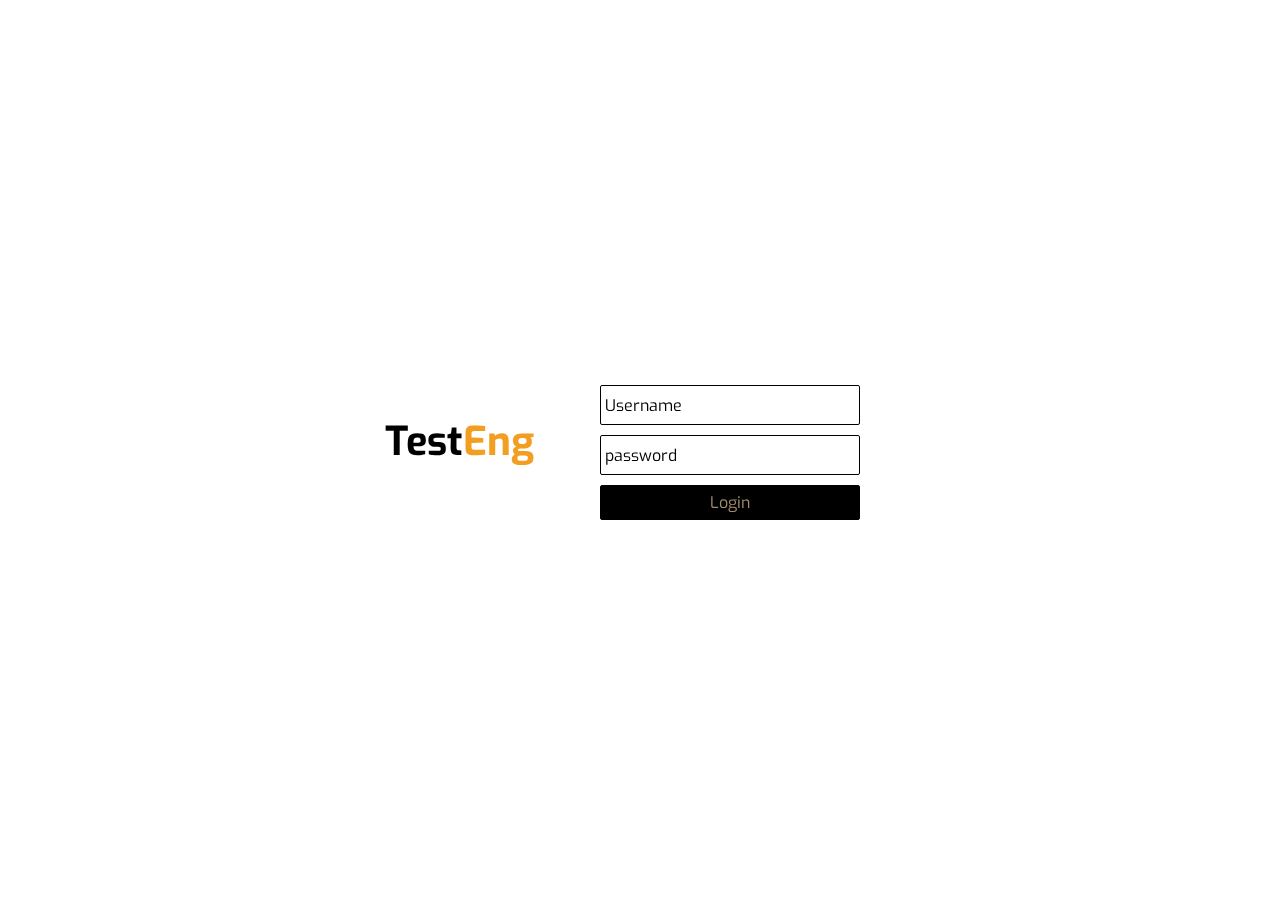
<file: SpringBoot/src/main/webapp/index.html>
<!DOCTYPE html>
<html>
<head>
<meta charset="UTF-8">
<title>Login</title>
<link rel="stylesheet" type="text/css" href="css/index.css">
<script type="text/javascript" src="javascript/jquery-3.3.1.js"></script>
<script type="text/javascript" src="javascript/DataService.js"></script>
</head>

<body oncontextmenu="return false">

	<div class="body"></div>
	<div class="grad"></div>
	<div class="header">
		<div style="font-weight: bold;">
            Test<span>Eng</span>
        </div>
		<br>
	</div>
	<form name="login">
		<div class="login">
			<input type="text" placeholder="Username" name="userid"><br>
			<input type="password" placeholder="password" name="pswrd"><br>
			<input type="button" onclick="check(this.form)" value="Login" />
		</div>

	</form>
	<script type="text/javascript">
		function check(form) {
			var test = login({
				userName : form.userid.value,
				passWord : form.pswrd.value
			},function(data){
				if (data.bool) {				
					window.location.href = 'homepage.html'
				} else {
					alert("Please ask an admin for the correct login information")
				}
			});
			
		}
	</script>
</body>
</html>
</file>
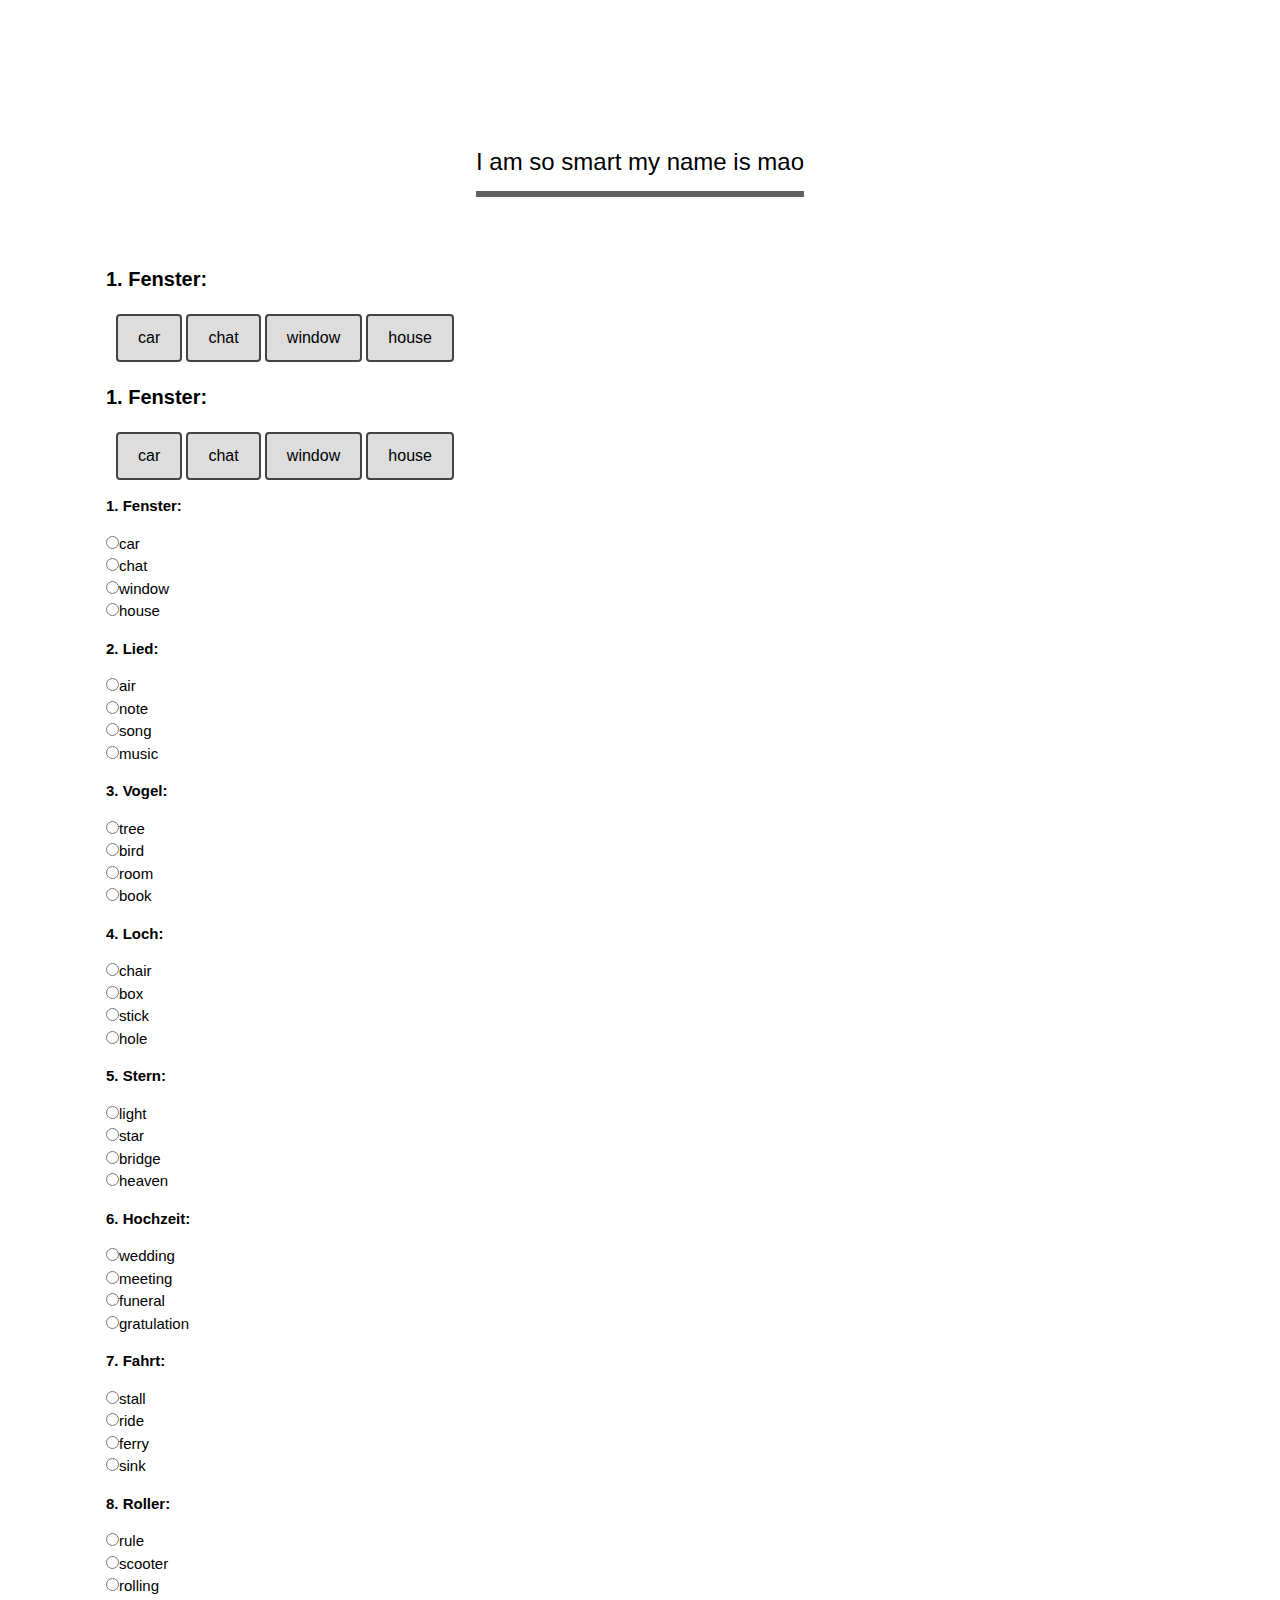
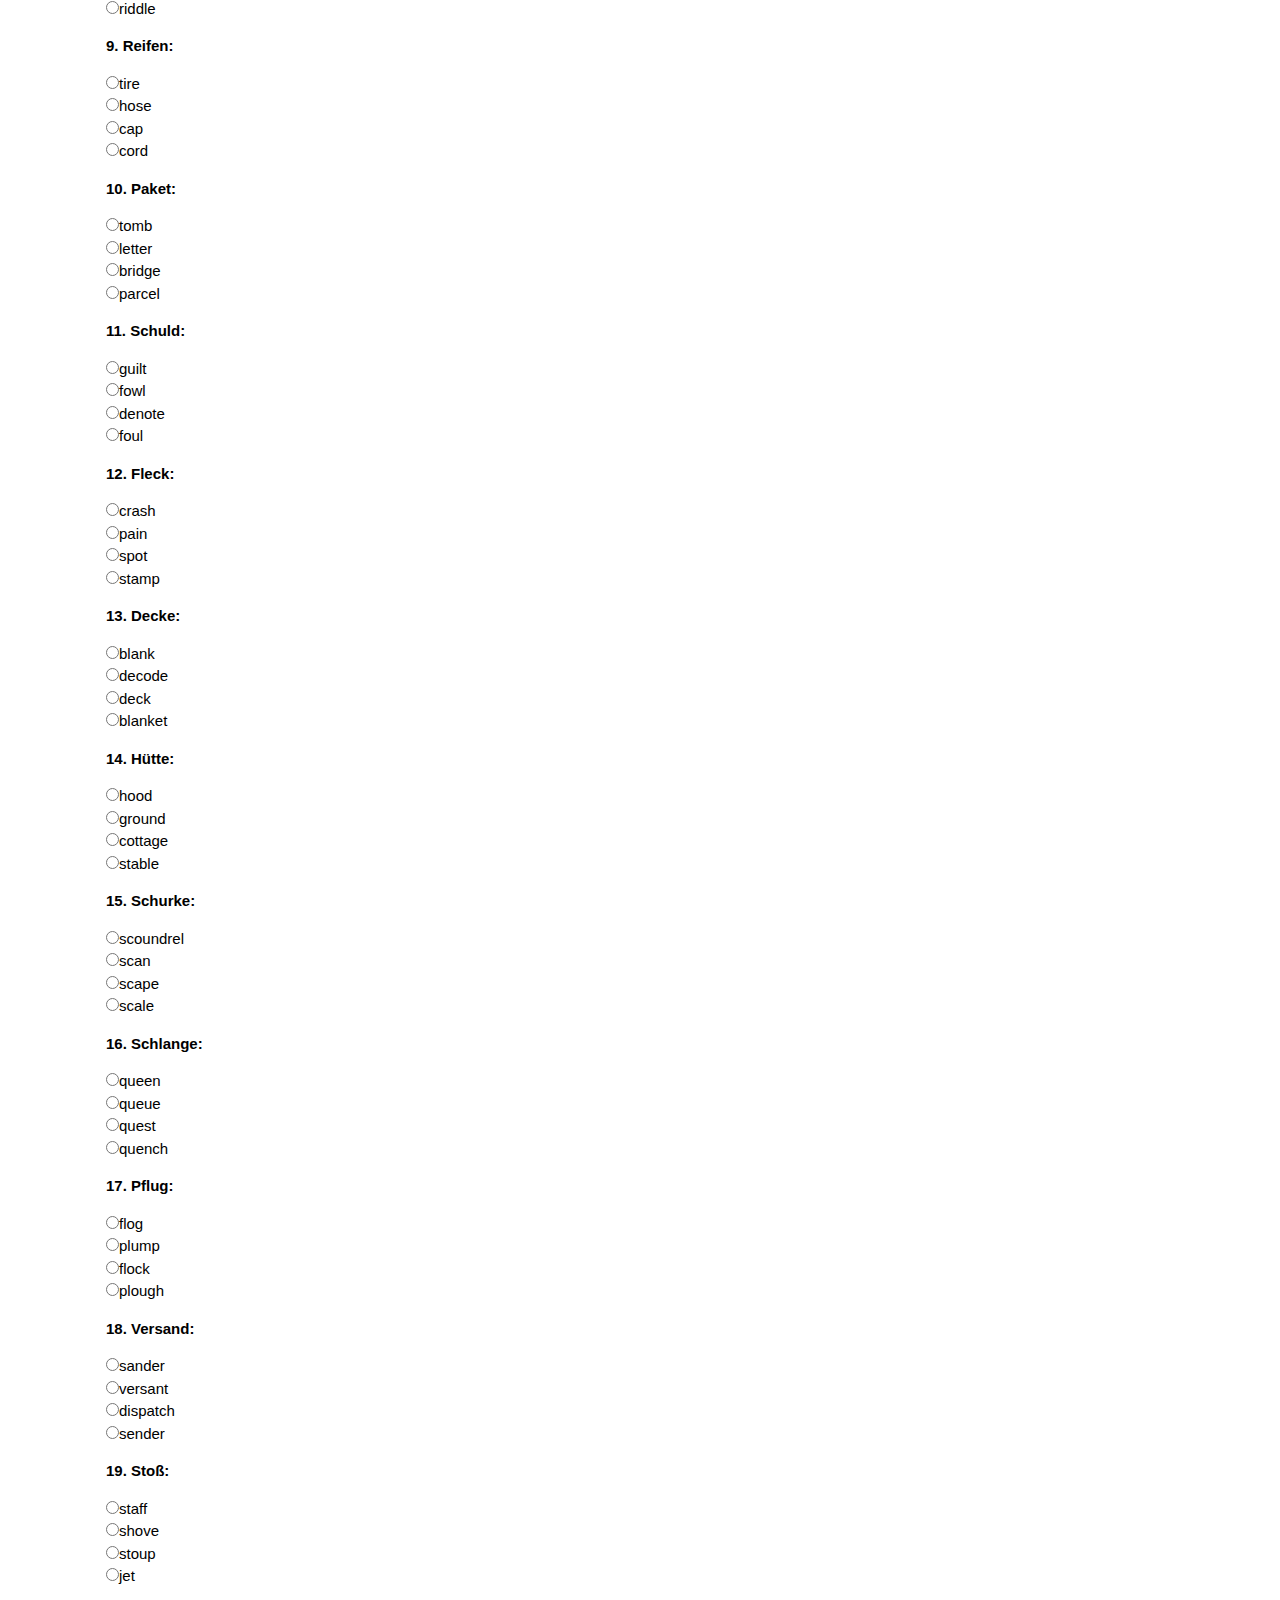
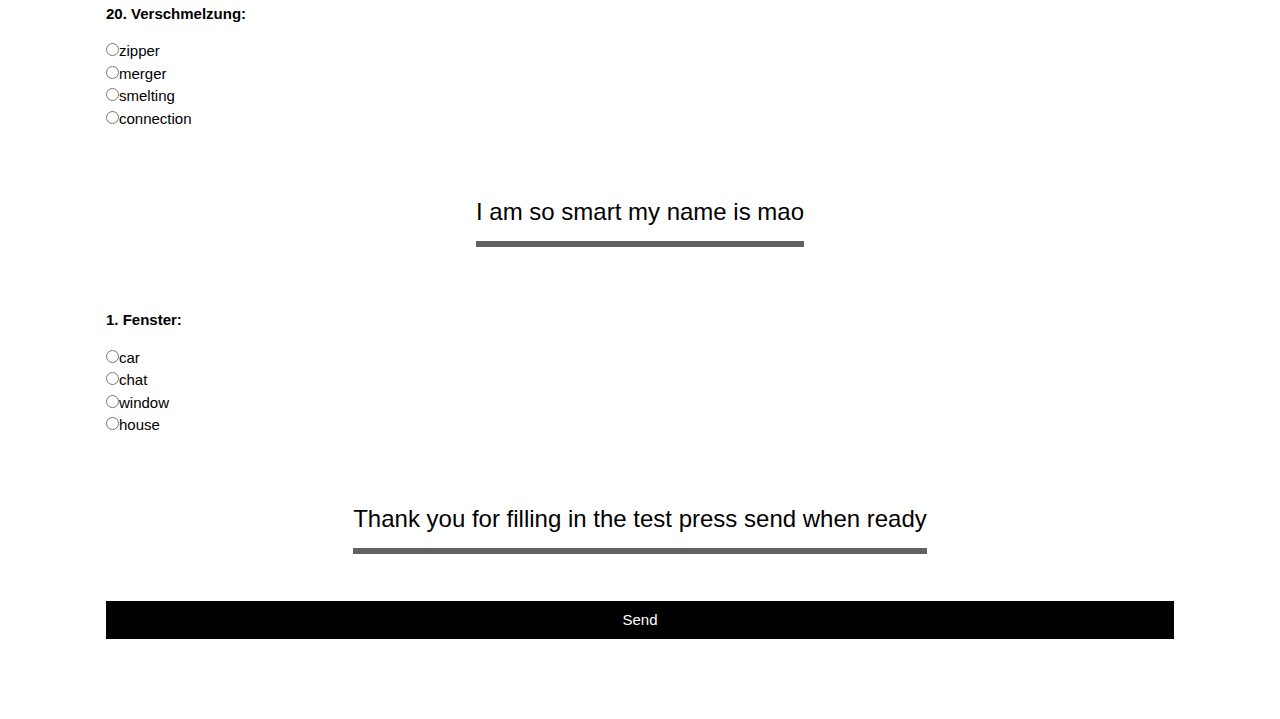
<file: SpringBoot/src/main/webapp/epatest2backup.html>
<!DOCTYPE html>
<html>
<head>
<title>testlyn</title>
<meta charset="UTF-8">
<meta name="viewport" content="width=device-width, initial-scale=1">
<link rel="stylesheet" href="https://www.w3schools.com/w3css/4/w3.css">
<link rel="stylesheet" type="text/css" href="css/test2.css">
<script type="text/javascript" src="javascript/jquery-3.3.1.js"></script>
<script type="text/javascript" src="javascript/DataService.js"></script>
<script type="text/javascript">
$(document).on('submit', '#myform', function(e) {
	e.preventDefault();
	function getvalue(input){
		var string = '';
	   $("#"+input+" input[type=radio]:checked").each(function() {
	       var value = $(this).val();
		   string = string + value + ",";
	   });
	   return string;
	};
	var test = getvalue("part1").slice(0,-1);
	alert(test);
});

</script>
</head>
<body onload="">
	<!-- Content -->
	<div class="w3-content"
		style="max-width: 1100px; margin-top: 80px; margin-bottom: 80px">
		<form id="myform" class="w3-container" target="_blank">
			<div  class="w3-center w3-padding-64" id="contact">
				<span
					class="w3-xlarge w3-bottombar w3-border-dark-grey w3-padding-16">I am so smart my name is mao</span>
			</div>
			<div id="part1" style="font-family:Arial;">
				
				<div>
					<P style="font-weight: bold; font-size: 20px;">1.  Fenster:<BR>
					<div class="radio-toolbar">
					    <input type="radio" id="1a" name="radioFruit" value="a" >
					    <label for="1a">car</label>
					
					    <input type="radio" id="1b" name="radioFruit" value="b">
					    <label for="1b">chat</label>
					
					    <input type="radio" id="1c" name="radioFruit" value="c">
					    <label for="1c">window</label>
					    
					    <input type="radio" id="1d" name="radioFruit" value="d">
					    <label for="1d">house</label>  
					</div>	
				</div>
				
				<div>
					<P style="font-weight: bold; font-size: 20px;">1.  Fenster:<BR>
					<div class="radio-toolbar">
					    <input type="radio" id="1a" name="radioFruit" value="a" >
					    <label for="1a">car</label>
					
					    <input type="radio" id="1b" name="radioFruit" value="b">
					    <label for="1b">chat</label>
					
					    <input type="radio" id="1c" name="radioFruit" value="c">
					    <label for="1c">window</label>
					    
					    <input type="radio" id="1d" name="radioFruit" value="d">
					    <label for="1d">house</label>  
					</div>	
				</div>
				
				
				
				
				
				
				
				<P style="font-weight: bold">1. Fenster:<BR>
				<div>
					<input type="radio" name="1" value="a" required>car<BR>
					<input type="radio" name="1" value="b" required>chat<BR>
					<input type="radio" name="1" value="c" required>window<BR>
					<input type="radio" name="1" value="d" required>house<BR>
				</div>
				
				
				<P style="font-weight: bold">2. Lied:<BR>
				<div>
					<input type="radio" name="2" value="a" required>air<BR>
					<input type="radio" name="2" value="b" required>note<BR>
					<input type="radio" name="2" value="c" required>song<BR>
					<input type="radio" name="2" value="d" required>music<BR>
				</div>
				
				<P style="font-weight: bold">3. Vogel:<BR>
				<div>
					<input type="radio" name="3" value="a" required>tree<BR>
					<input type="radio" name="3" value="b" required>bird<BR>
					<input type="radio" name="3" value="c" required>room<BR>
					<input type="radio" name="3" value="d" required>book<BR>
				</div>
				
				<P style="font-weight: bold">4. Loch:<BR>
				<div>
					<input type="radio" name="4" value="a" required>chair<BR>
					<input type="radio" name="4" value="b" required>box<BR>
					<input type="radio" name="4" value="c" required>stick<BR>
					<input type="radio" name="4" value="d" required>hole<BR>
				</div>
				
				<P style="font-weight: bold">5. Stern:<BR>
				<div>
					<input type="radio" name="5" value="a" required>light<BR>
					<input type="radio" name="5" value="b" required>star<BR>
					<input type="radio" name="5" value="c" required>bridge<BR>
					<input type="radio" name="5" value="d" required>heaven<BR>
				</div>
				
				<P style="font-weight: bold">6. Hochzeit:<BR>
				<div>
					<input type="radio" name="6" value="a" required>wedding<BR>
					<input type="radio" name="6" value="b" required>meeting<BR>
					<input type="radio" name="6" value="c" required>funeral<BR>
					<input type="radio" name="6" value="d" required>gratulation<BR>
				</div>
				
				<P style="font-weight: bold">7. Fahrt:<BR>
				<div>
					<input type="radio" name="7" value="a" required>stall<BR>
					<input type="radio" name="7" value="b" required>ride<BR>
					<input type="radio" name="7" value="c" required>ferry<BR>
					<input type="radio" name="7" value="d" required>sink<BR>
				</div>
				
				<P style="font-weight: bold">8. Roller:<BR>
				<div>
					<input type="radio" name="8" value="a" required>rule<BR>
					<input type="radio" name="8" value="b" required>scooter<BR>
					<input type="radio" name="8" value="c" required>rolling<BR>
					<input type="radio" name="8" value="d" required>riddle<BR>
					
				</div>
				
				<P style="font-weight: bold">9. Reifen:<BR>
				<div>
					<input type="radio" name="9" value="a" required>tire<BR>
					<input type="radio" name="9" value="b" required>hose<BR>
					<input type="radio" name="9" value="c" required>cap<BR>
					<input type="radio" name="9" value="d" required>cord<BR>
				</div>
				
				<P style="font-weight: bold">10. Paket:<BR>
				<div>
					<input type="radio" name="10" value="a" required>tomb<BR>
					<input type="radio" name="10" value="b" required>letter<BR>
					<input type="radio" name="10" value="c" required>bridge<BR>
					<input type="radio" name="10" value="d" required>parcel<BR>
				</div>
				
				<P style="font-weight: bold">11. Schuld:<BR>
				<div>
					<input type="radio" name="11" value="a" required>guilt<BR>
					<input type="radio" name="11" value="b" required>fowl<BR>
					<input type="radio" name="11" value="c" required>denote<BR>
					<input type="radio" name="11" value="d" required>foul<BR>
				</div>
				
				<P style="font-weight: bold">12. Fleck:<BR>
				<div>
					<input type="radio" name="12" value="a" required>crash<BR>
					<input type="radio" name="12" value="b" required>pain<BR>
					<input type="radio" name="12" value="c" required>spot<BR>
					<input type="radio" name="12" value="d" required>stamp<BR>
				</div>
				
				<P style="font-weight: bold">13. Decke:<BR>
				<div>
					<input type="radio" name="13" value="a" required>blank<BR>
					<input type="radio" name="13" value="b" required>decode<BR>
					<input type="radio" name="13" value="c" required>deck<BR>
					<input type="radio" name="13" value="d" required>blanket<BR>
				</div>
				
				<P style="font-weight: bold">14. Hütte:<BR>
				<div>
					<input type="radio" name="14" value="a" required>hood<BR>
					<input type="radio" name="14" value="b" required>ground<BR>
					<input type="radio" name="14" value="c" required>cottage<BR>
					<input type="radio" name="14" value="d" required>stable<BR>
				</div>
				
				<P style="font-weight: bold">15. Schurke:<BR>
				<div>
					<input type="radio" name="15" value="a" required>scoundrel<BR>
					<input type="radio" name="15" value="b" required>scan<BR>
					<input type="radio" name="15" value="c" required>scape<BR>
					<input type="radio" name="15" value="d" required>scale<BR>
				</div>
				
				<P style="font-weight: bold">16. Schlange:<BR>
				<div>
					<input type="radio" name="16" value="a" required>queen<BR>
					<input type="radio" name="16" value="b" required>queue<BR>
					<input type="radio" name="16" value="c" required>quest<BR>
					<input type="radio" name="16" value="d" required>quench<BR>
				</div>
				
				<P style="font-weight: bold">17. Pflug:<BR>
				<div>
					<input type="radio" name="17" value="a" required>flog<BR>
					<input type="radio" name="17" value="b" required>plump<BR>
					<input type="radio" name="17" value="c" required>flock<BR>
					<input type="radio" name="17" value="d" required>plough<BR>
				</div>
				
				<P style="font-weight: bold">18. Versand:<BR>
				<div>
					<input type="radio" name="18" value="a" required>sander<BR>
					<input type="radio" name="18" value="b" required>versant<BR>
					<input type="radio" name="18" value="c" required>dispatch<BR>
					<input type="radio" name="18" value="d" required>sender<BR>
				</div>
				
				<P style="font-weight: bold">19. Stoß:<BR>
				<div>
					<input type="radio" name="19" value="a" required>staff<BR>
					<input type="radio" name="19" value="b" required>shove<BR>
					<input type="radio" name="19" value="c" required>stoup<BR>
					<input type="radio" name="19" value="d" required>jet<BR>
				</div>
				
				<P style="font-weight: bold">20. Verschmelzung:<BR>
				<div>
					<input type="radio" name="20" value="a" required>zipper<BR>
					<input type="radio" name="20" value="b" required>merger<BR>
					<input type="radio" name="20" value="c" required>smelting<BR>
					<input type="radio" name="20" value="d" required>connection<BR>
				</div>
			</div>
			
			
			
			
			<div  class="w3-center w3-padding-64" id="contact">
				<span
					class="w3-xlarge w3-bottombar w3-border-dark-grey w3-padding-16">I am so smart my name is mao</span>
			</div>
			<div id="part2">
				<P style="font-weight: bold">1. Fenster:<BR>
				<div>
					<input type="radio" name="21" value="a" required>car<BR>
					<input type="radio" name="21" value="b" required>chat<BR>
					<input type="radio" name="21" value="c" required>window<BR>
					<input type="radio" name="21" value="d" required>house<BR>
				</div>
				
			</div>
			
			
			
			
			
			<div  class="w3-center w3-padding-64" id="contact">
				<span
					class="w3-xlarge w3-bottombar w3-border-dark-grey w3-padding-16">Thank you for filling in the test press send when ready</span>
			</div>
			
			<button type="submit" class="w3-button w3-block w3-black">Send</button>
			
		</form>	
	</div>
</body>
</html>
</file>
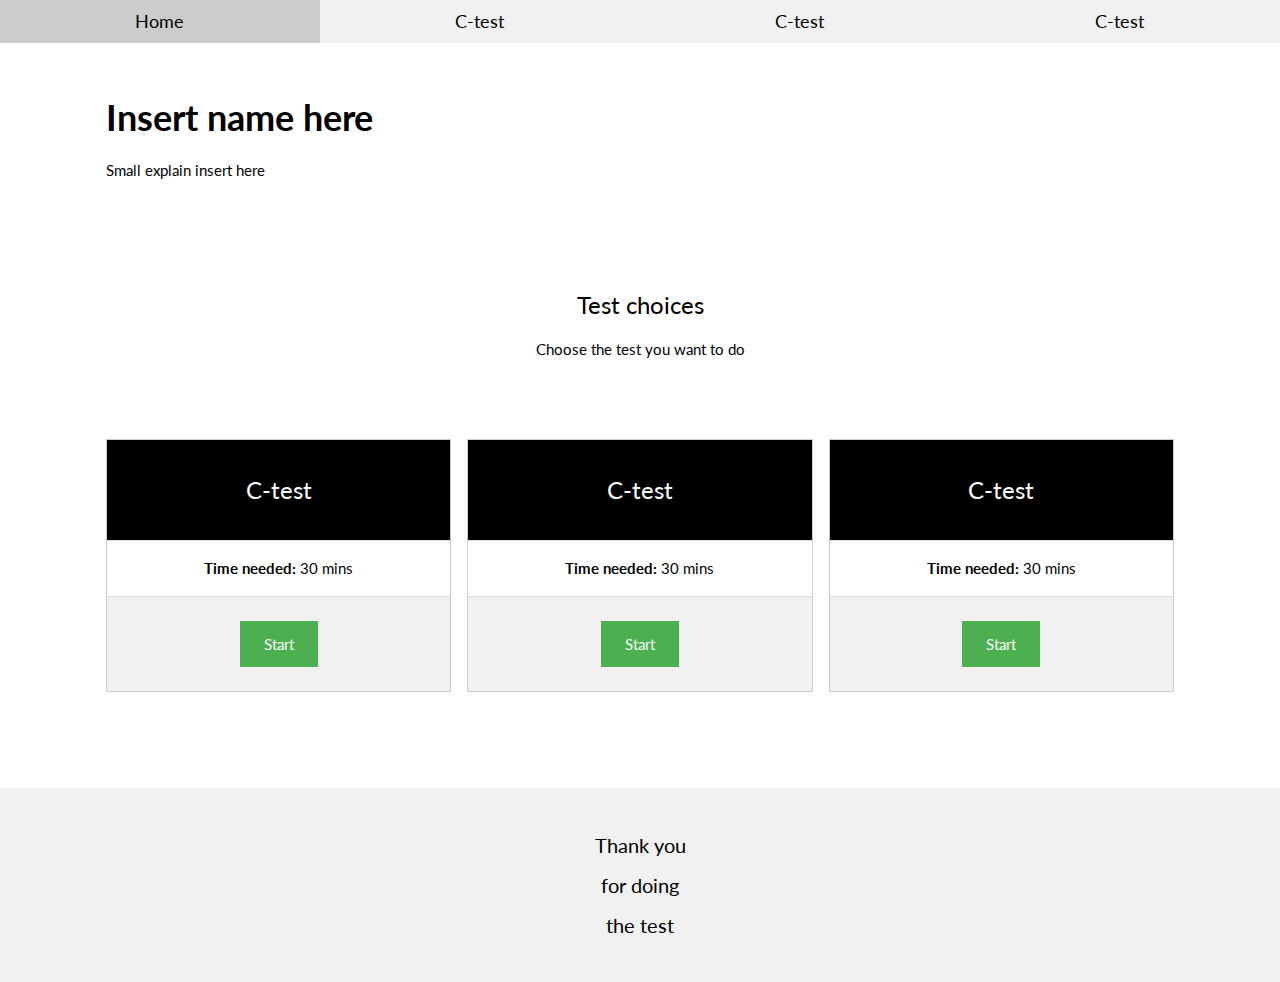
<file: SpringBoot/src/main/webapp/poop.html>
<!DOCTYPE html>
<html>
<title>W3.CSS Template</title>
<meta charset="UTF-8">
<meta name="viewport" content="width=device-width, initial-scale=1">
<link rel="stylesheet" href="https://www.w3schools.com/w3css/4/w3.css">
<link rel="stylesheet" href="https://fonts.googleapis.com/css?family=Lato">
<link rel="stylesheet" href="https://cdnjs.cloudflare.com/ajax/libs/font-awesome/4.7.0/css/font-awesome.min.css">
<style>
html,body,h1,h2,h3,h4 {font-family:"Lato", sans-serif}
.mySlides {display:none}
.w3-tag, .fa {cursor:pointer}
.w3-tag {height:15px;width:15px;padding:0;margin-top:6px}
</style>
<body>

<!-- Links (sit on top) -->
<div class="w3-top">
  <div class="w3-row w3-large w3-light-grey">
    <div class="w3-col s3">
      <a href="#" class="w3-button w3-block">Home</a>
    </div>
    <div class="w3-col s3">
      <a href="#plans" class="w3-button w3-block">C-test</a>
    </div>
    <div class="w3-col s3">
      <a href="#about" class="w3-button w3-block">C-test</a>
    </div>
    <div class="w3-col s3">
      <a href="#contact" class="w3-button w3-block">C-test</a>
    </div>
  </div>
</div>

<!-- Content -->
<div class="w3-content" style="max-width:1100px;margin-top:80px;margin-bottom:80px">

  <div class="w3-panel">
    <h1><b>Insert name here</b></h1>
    <p>Small explain insert here</p>
  </div>

  <!-- Grid -->
  <div class="w3-row-padding" id="plans">
    <div class="w3-center w3-padding-64">
      <h3>Test choices</h3>
      <p>Choose the test you want to do</p>
    </div>

    <div class="w3-third w3-margin-bottom">
      <ul class="w3-ul w3-border w3-center w3-hover-shadow">
        <li class="w3-black w3-xlarge w3-padding-32">C-test</li>
        <li class="w3-padding-16"><b>Time needed:</b> 30 mins</li>
        <li class="w3-light-grey w3-padding-24">
          <button class="w3-button w3-green w3-padding-large">Start</button>
        </li>
      </ul>
    </div>
	    <div class="w3-third w3-margin-bottom">
      <ul class="w3-ul w3-border w3-center w3-hover-shadow">
        <li class="w3-black w3-xlarge w3-padding-32">C-test</li>
        <li class="w3-padding-16"><b>Time needed:</b> 30 mins</li>
        <li class="w3-light-grey w3-padding-24">
          <button class="w3-button w3-green w3-padding-large">Start</button>
        </li>
      </ul>
    </div>
	    <div class="w3-third w3-margin-bottom">
      <ul class="w3-ul w3-border w3-center w3-hover-shadow">
        <li class="w3-black w3-xlarge w3-padding-32">C-test</li>
        <li class="w3-padding-16"><b>Time needed:</b> 30 mins</li>
        <li class="w3-light-grey w3-padding-24">
          <button class="w3-button w3-green w3-padding-large">Start</button>
        </li>
      </ul>
    </div>


  </div>


</div>

<!-- Footer -->

<footer class="w3-container w3-padding-32 w3-light-grey w3-center">
  <h4>Thank you</h4>
  <h4>for doing</h4>
  <h4>the test</h4>

  
</footer>


<script>
// Slideshow
var slideIndex = 1;
showDivs(slideIndex);

function plusDivs(n) {
  showDivs(slideIndex += n);
}

function currentDiv(n) {
  showDivs(slideIndex = n);
}

function showDivs(n) {
  var i;
  var x = document.getElementsByClassName("mySlides");
  var dots = document.getElementsByClassName("demodots");
  if (n > x.length) {slideIndex = 1}    
  if (n < 1) {slideIndex = x.length} ;
  for (i = 0; i < x.length; i++) {
     x[i].style.display = "none";  
  }
  for (i = 0; i < dots.length; i++) {
     dots[i].className = dots[i].className.replace(" w3-white", "");
  }
  x[slideIndex-1].style.display = "block";  
  dots[slideIndex-1].className += " w3-white";
}
</script>

</body>
</html>
</file>
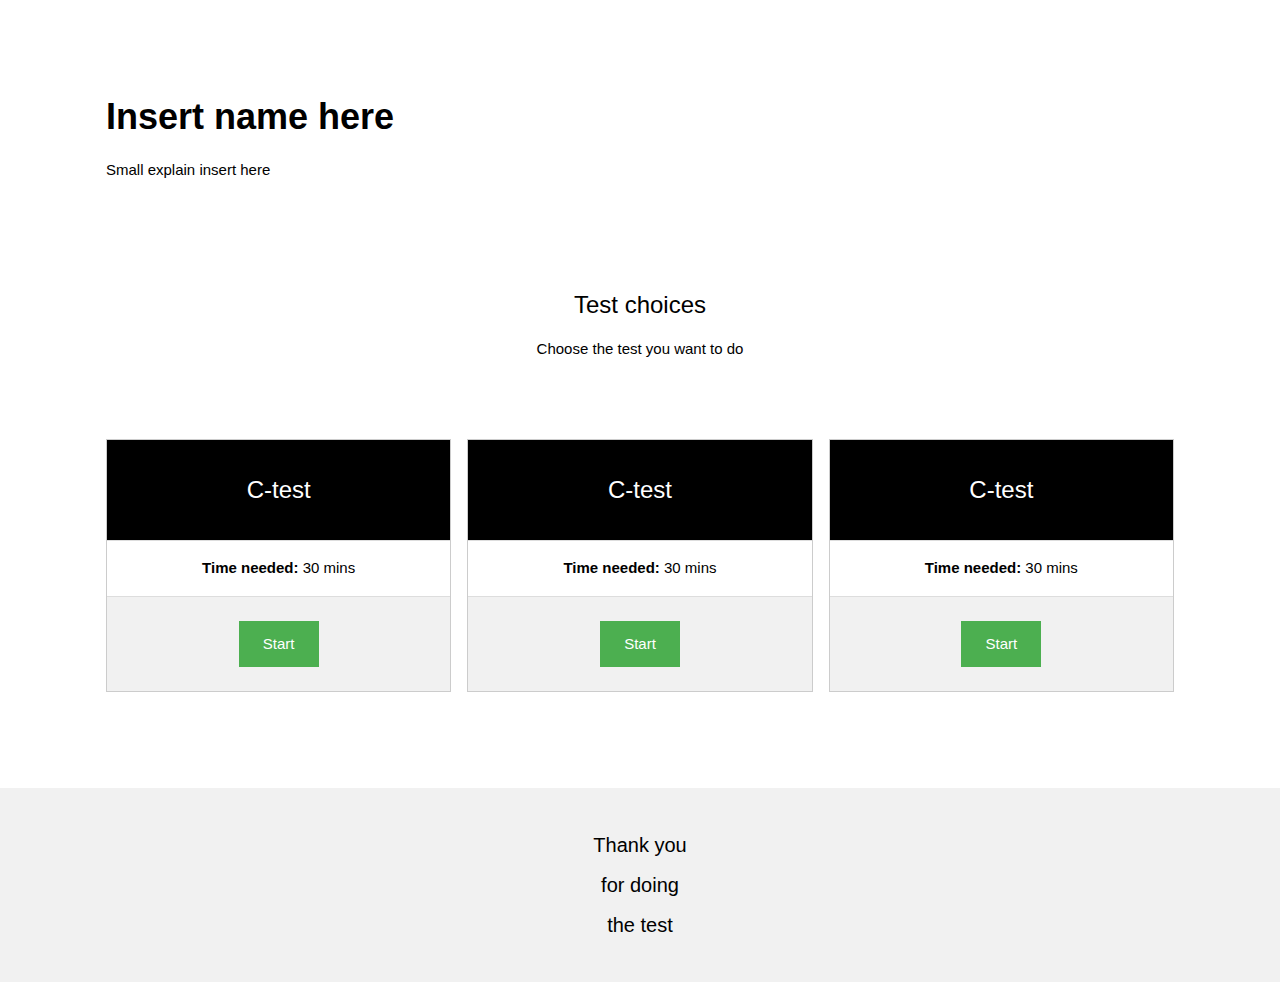
<file: SpringBoot/target/classes/templates/fragments/Home.html>
<!DOCTYPE html>
<html>
<title>Lyn</title>
<meta charset="UTF-8">
<meta name="viewport" content="width=device-width, initial-scale=1">
<link rel="stylesheet" href="https://www.w3schools.com/w3css/4/w3.css">
<link rel="stylesheet" href="https://fonts.googleapis.com/css?family=Lato">
<link rel="stylesheet" href="https://cdnjs.cloudflare.com/ajax/libs/font-awesome/4.7.0/css/font-awesome.min.css">
<script>
function setCookie(cname,cvalue,exdays) {
    var d = new Date();
    d.setTime(d.getTime() + (exdays*24*60*60*1000));
    var expires = "expires=" + d.toGMTString();
    document.cookie = cname + "=" + cvalue + ";" + expires + ";path=/";
}

function getCookie(cname) {
    var name = cname + "=";
    var decodedCookie = decodeURIComponent(document.cookie);
    var ca = decodedCookie.split(';');
    for(var i = 0; i < ca.length; i++) {
        var c = ca[i];
        while (c.charAt(0) == ' ') {
            c = c.substring(1);
        }
        if (c.indexOf(name) == 0) {
            return c.substring(name.length, c.length);
        }
    }
	return "";
}

function checkCookie() {
    var user=getCookie("username");
    if (user != "") {
        alert("Welcome again " + user);
    } else {
       user = prompt("Please enter your name:","");
       if (user != "" && user != null) {
           setCookie("username", user, 30);
       }
    }
}
</script>
<body onLoad="checkCookie()">

<!-- Content -->
<div class="w3-content" style="max-width:1100px;margin-top:80px;margin-bottom:80px">

  <div class="w3-panel">
    <h1><b>Insert name here</b></h1>
    <p>Small explain insert here</p>
  </div>

  <!-- Grid -->
  <div class="w3-row-padding" id="plans">
    <div class="w3-center w3-padding-64">
      <h3>Test choices</h3>
      <p>Choose the test you want to do</p>
    </div>

    <div class="w3-third w3-margin-bottom">
      <ul class="w3-ul w3-border w3-center w3-hover-shadow">
        <li class="w3-black w3-xlarge w3-padding-32">C-test</li>
        <li class="w3-padding-16"><b>Time needed:</b> 30 mins</li>
        <li class="w3-light-grey w3-padding-24">
          <button class="w3-button w3-green w3-padding-large">Start</button>
        </li>
      </ul>
    </div>
	    <div class="w3-third w3-margin-bottom">
      <ul class="w3-ul w3-border w3-center w3-hover-shadow">
        <li class="w3-black w3-xlarge w3-padding-32">C-test</li>
        <li class="w3-padding-16"><b>Time needed:</b> 30 mins</li>
        <li class="w3-light-grey w3-padding-24">
          <button class="w3-button w3-green w3-padding-large">Start</button>
        </li>
      </ul>
    </div>
	    <div class="w3-third w3-margin-bottom">
      <ul class="w3-ul w3-border w3-center w3-hover-shadow">
        <li class="w3-black w3-xlarge w3-padding-32">C-test</li>
        <li class="w3-padding-16"><b>Time needed:</b> 30 mins</li>
        <li class="w3-light-grey w3-padding-24">
          <button class="w3-button w3-green w3-padding-large">Start</button>
        </li>
      </ul>
    </div>


  </div>


</div>

<!-- Footer -->

<footer class="w3-container w3-padding-32 w3-light-grey w3-center">
  <h4>Thank you</h4>
  <h4>for doing</h4>
  <h4>the test</h4>

  
</footer>
</body>
</html>
</file>
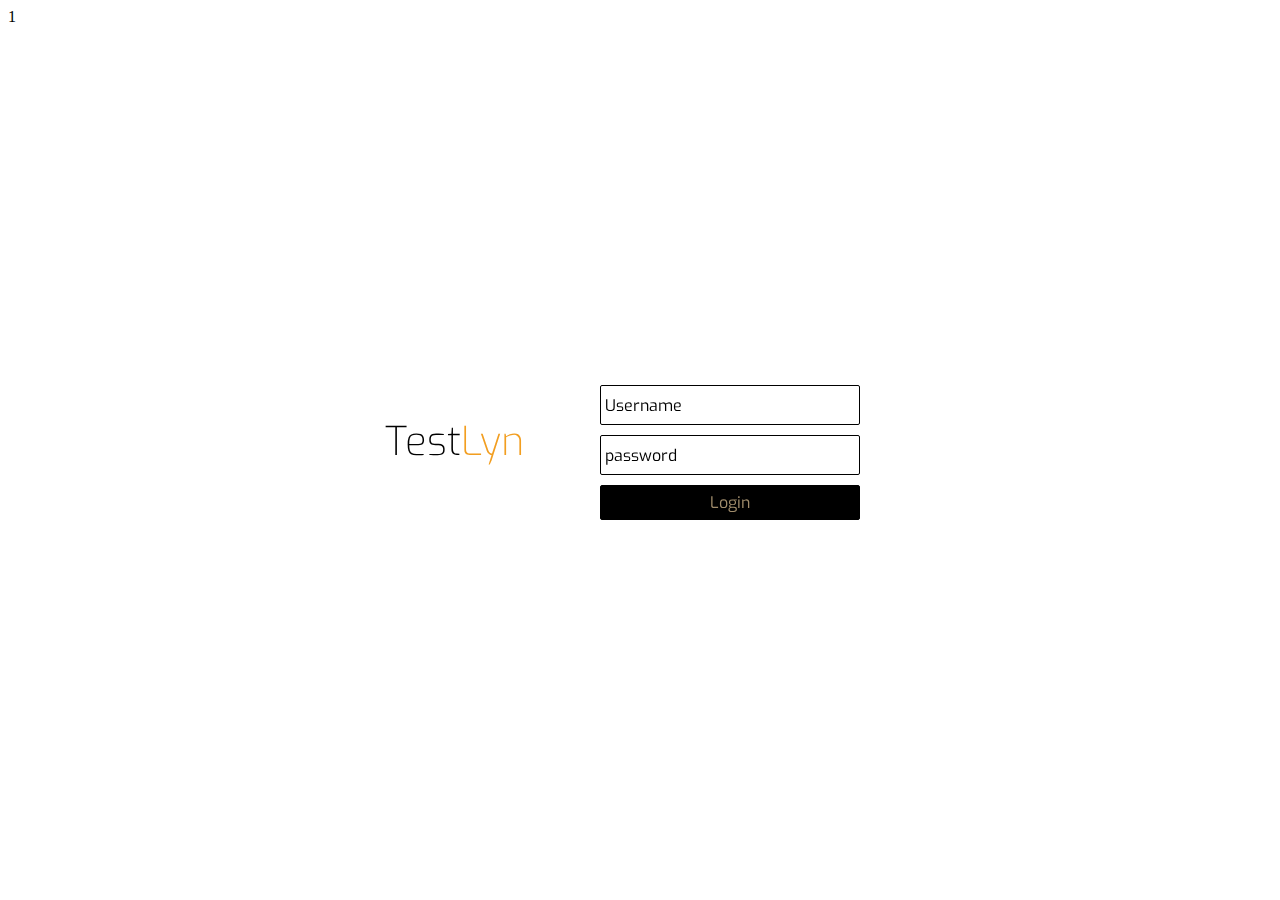
<file: SpringBoot/target/classes/templates/fragments/login.html>
<!DOCTYPE html>
<html>

<head>

  <meta charset="UTF-8">

  <title>Login</title>

    <style>
@import url(http://fonts.googleapis.com/css?family=Exo:100,200,400);
@import url(http://fonts.googleapis.com/css?family=Source+Sans+Pro:700,400,300);

.body{
    position: fixed; 
    overflow-y: scroll;
    width: 100%;
	top: -20px;
	left: -20px;
	right: -40px;
	bottom: -40px;
	width: auto;
	height: auto;
	background-image: url(https://d2v9y0dukr6mq2.cloudfront.net/video/thumbnail/YqGSkmb/human-brain-being-formed-by-revolving-particles-plexus-structure-evolving-around-blue-abstract-futuristic-science-and-technology-motion-background-3d-rendering-depth-of-field-settings_b89pcmpy__F0012.png);
	background-size: cover;
	-webkit-filter: blur(0px);
	
}

.header{
	position: absolute;
	top: calc(50% - 35px);
	left: calc(50% - 255px);
	
}

.header div{
	float: left;
	color: #000000;
	font-family: 'Exo', sans-serif;
	font-size: 40px;
	font-weight: 200;
}

.header div span{
	color: #F29E20 !important;
}

.login{
	position: absolute;
	top: calc(50% - 75px);
	left: calc(50% - 50px);
	height: 150px;
	width: 350px;
	padding: 10px;
	
}

.login input[type=text]{
	width: 250px;
	height: 30px;
	background: transparent;
	border: 1px solid rgba(0,0,0,1);
	border-radius: 2px;
	color: #000000;
	font-family: 'Exo', sans-serif;
	font-size: 16px;
	font-weight: 400;
	padding: 4px;
}

.login input[type=password]{
	width: 250px;
	height: 30px;
	background: transparent;
	border: 1px solid rgba(0,0,0,1);
	border-radius: 2px;
	color: #000000;
	font-family: 'Exo', sans-serif;
	font-size: 16px;
	font-weight: 400;
	padding: 4px;
	margin-top: 10px;
}

.login input[type=button]{
	width: 260px;
	height: 35px;
	background: #000000;
	border: 1px solid #000000;
	cursor: pointer;
	border-radius: 2px;
	color: #a18d6c;
	font-family: 'Exo', sans-serif;
	font-size: 16px;
	font-weight: 400;
	padding: 6px;
	margin-top: 10px;
}

.login input[type=button]:hover{
	opacity: 0.8;
}

.login input[type=button]:active{
	opacity: 0.6;
}

.login input[type=text]:focus{
	outline: none;
	border: 1px solid rgba(255,255,255,0.9);
}

.login input[type=password]:focus{
	outline: none;
	border: 1px solid rgba(255,255,255,0.9);
}

.login input[type=button]:focus{
	outline: none;
}

::-webkit-input-placeholder{
   color: rgba(0,0,0,1);
}

::-moz-input-placeholder{
   color: rgba(255,255,255,1);
}
</style>

</head>

<body oncontextmenu="return false">

  <div class="body"></div>	
		<div class="grad"></div>
		<div class="header">
			<div>Test<span>Lyn</span></div>
		<br>
		</div>
		<form name="login">
		<div class="login">
				<input type="text" placeholder="Username" name="userid"><br>
				<input type="password" placeholder="password" name="pswrd"><br>
				<input type="button" onclick="check(this.form)" value="Login"/>
		</div>
	
</form>1
<script language="javascript">
function check(form)
{
 if(form.userid.value == "test" && form.pswrd.value == "test")
  {
	setCookie("username","loginlyn",1)
    window.location.href = 'Home.html'
  }
 else
 {
   alert("Please ask an admin for the correct login information")
  }
} 
function setCookie(cname,cvalue,exdays) {
    var d = new Date();
    d.setTime(d.getTime() + (exdays*24*60*60*1000));
    var expires = "expires=" + d.toGMTString();
    document.cookie = cname + "=" + cvalue + ";" + expires + ";path=/";
}

</script>
</body>
</html>
</file>
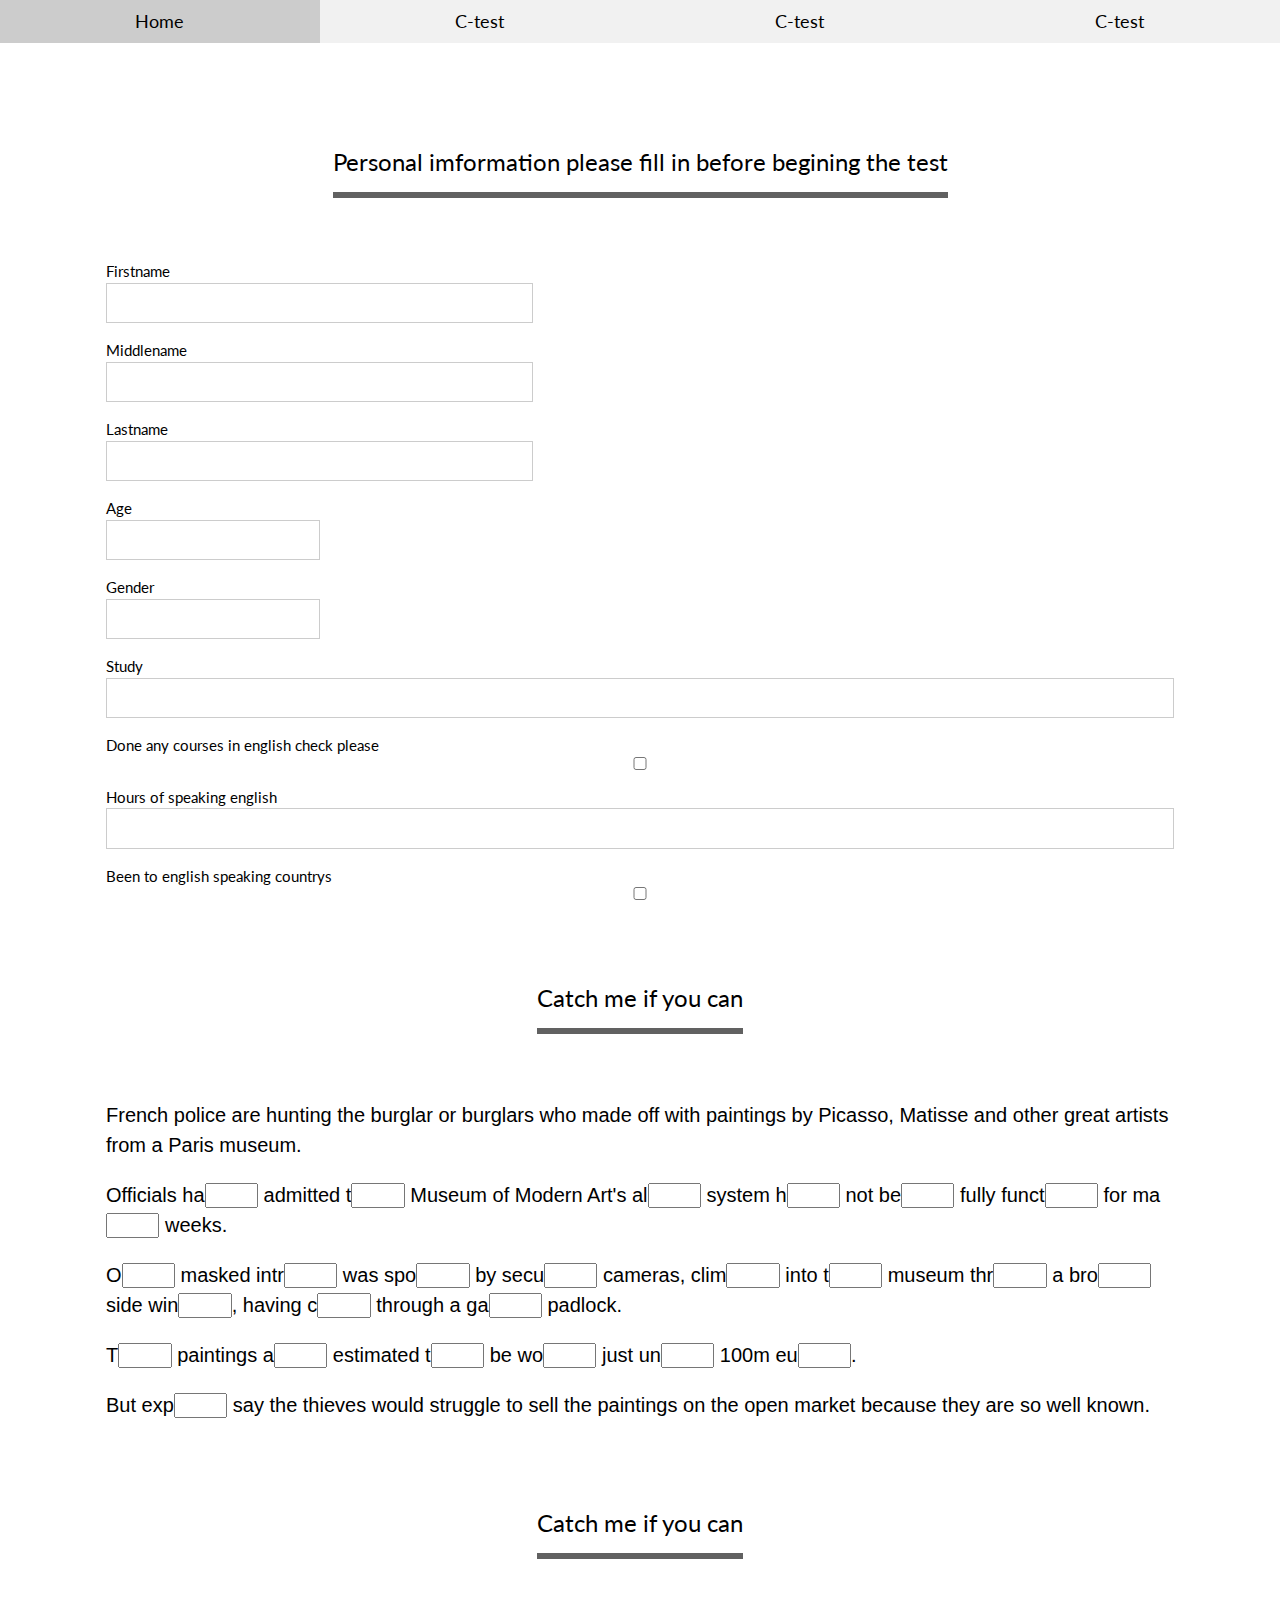
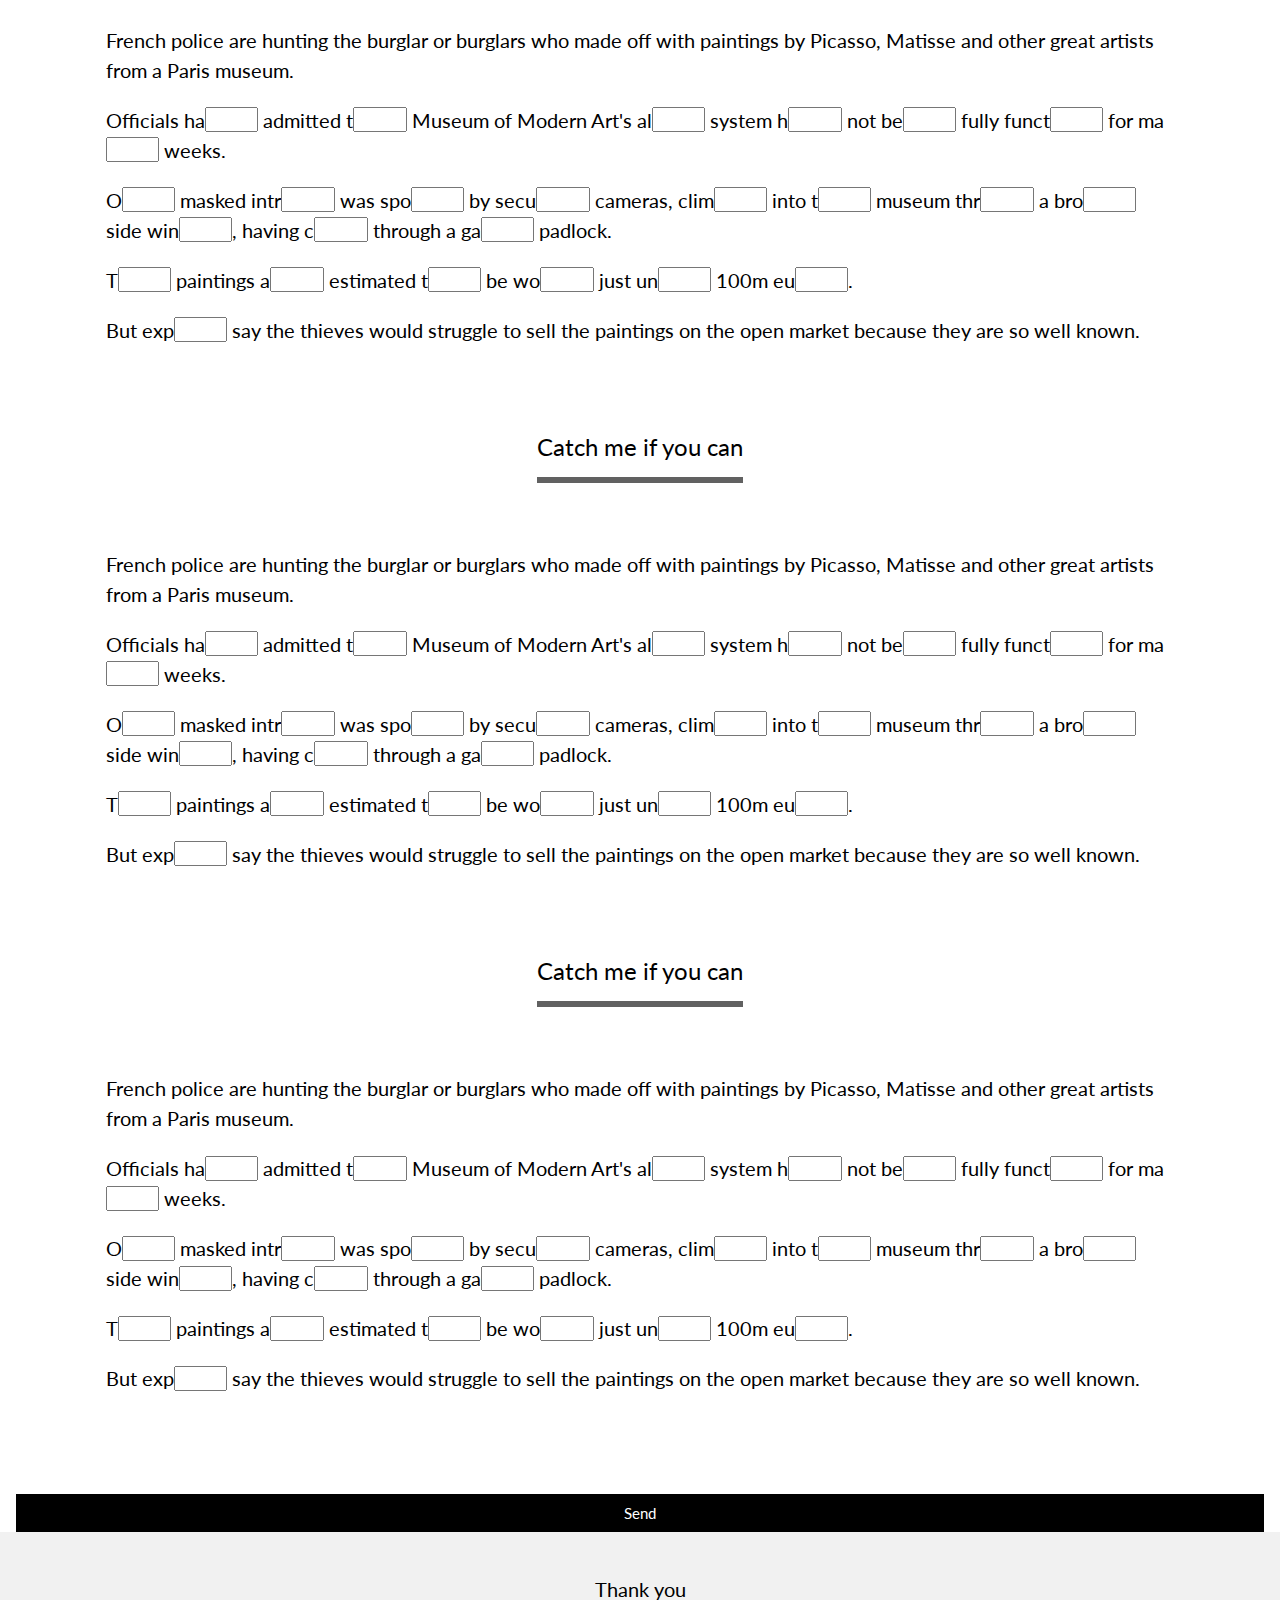
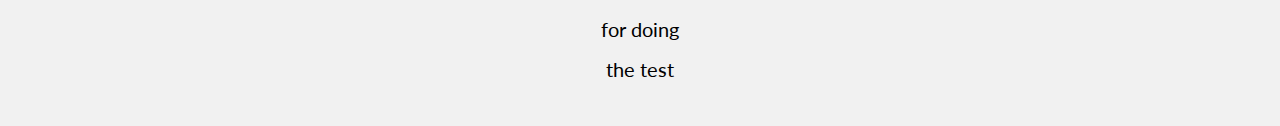
<file: SpringBoot/target/classes/templates/fragments/pageCtest.html>
<!DOCTYPE html>
<html>
<title>W3.CSS Template</title>
<meta charset="UTF-8">
<meta name="viewport" content="width=device-width, initial-scale=1">
<link rel="stylesheet" href="https://www.w3schools.com/w3css/4/w3.css">
<link rel="stylesheet" href="https://fonts.googleapis.com/css?family=Lato">
<link rel="stylesheet" href="https://cdnjs.cloudflare.com/ajax/libs/font-awesome/4.7.0/css/font-awesome.min.css">
<style>
html,body,h1,h2,h3,h4 {font-family:"Lato", sans-serif}
.mySlides {display:none}
.w3-tag, .fa {cursor:pointer}
.w3-tag {height:15px;width:15px;padding:0;margin-top:6px}
</style>
<body>

<!-- Links (sit on top) -->
<div class="w3-top">
  <div class="w3-row w3-large w3-light-grey">
    <div class="w3-col s3">
      <a href="#" class="w3-button w3-block">Home</a>
    </div>
    <div class="w3-col s3">
      <a href="#plans" class="w3-button w3-block">C-test</a>
    </div>
    <div class="w3-col s3">
      <a href="#about" class="w3-button w3-block">C-test</a>
    </div>
    <div class="w3-col s3">
      <a href="#contact" class="w3-button w3-block">C-test</a>
    </div>
  </div>
</div>

<!-- Content -->
<div class="w3-content" style="max-width:1100px;margin-top:80px;margin-bottom:80px">

 <!-- Contact -->
  <div class="w3-center w3-padding-64" id="contact">
    <span class="w3-xlarge w3-bottombar w3-border-dark-grey w3-padding-16">Personal imformation please fill in before begining the test</span>
  </div>

  <form class="w3-container" action="/action_page.php" target="_blank">
    <div class="w3-section">
      <label>Firstname</label>
      <input class="w3-input w3-border w3-hover-border-black" style="width:40%;" type="text" name="Name" required>
    </div>
	<div class="w3-section">
      <label>Middlename</label>
      <input class="w3-input w3-border w3-hover-border-black" style="width:40%;" type="text" name="Name" >
    </div>
	<div class="w3-section">
      <label>Lastname</label>
      <input class="w3-input w3-border w3-hover-border-black" style="width:40%;" type="text" name="Name" required>
    </div>
    <div class="w3-section">
      <label>Age</label>
      <input class="w3-input w3-border w3-hover-border-black" style="width:20%;" type="text" name="Email" required>
    </div>
	<div class="w3-section">
      <label>Gender</label>
      <input class="w3-input w3-border w3-hover-border-black" style="width:20%;" type="text" name="Email" required>
    </div>
    <div class="w3-section">
      <label>Study</label>
      <input class="w3-input w3-border w3-hover-border-black" style="width:100%;" name="Subject" required>
    </div>
	<div class="w3-section">
      <label>Done any courses in english check please</label>
      <input type="checkbox" class="w3-input" style="floatlet" name="Subject">
    </div>
    <div class="w3-section">
      <label>Hours of speaking english</label>
      <input class="w3-input w3-border w3-hover-border-black" style="width:100%;" name="Message" required>
    </div>
	<div class="w3-section">
      <label>Been to english speaking countrys</label>
      <input type="checkbox" class="w3-input" style="floatlet" name="Subject">
    </div>
  </form>
   <!-- Contact -->
  <div class="w3-center w3-padding-64" id="contact">
    <span class="w3-xlarge w3-bottombar w3-border-dark-grey w3-padding-16">Catch me if you can</span>
  </div>

  <form class="w3-container" action="/action_page.php" target="_blank">
    <div class="w3-section">
		<p style="font-size: 20px; font-family: Arial, Helvetica, sans-serif;">French police are hunting the burglar or burglars who made off with paintings by Picasso, Matisse and other great artists from a Paris museum.</p> 
		<p style="font-size: 20px; font-family: Arial, Helvetica, sans-serif;">Officials ha<input style="width:5%; height: 25px;" required> admitted t<input style="width:5%; height: 25px;" required> Museum of Modern Art's al<input style="width:5%; height: 25px;" required> system h<input style="width:5%; height: 25px;" required> not be<input style="width:5%; height: 25px;" required> fully funct<input style="width:5%; height: 25px;" required> for ma<input style="width:5%; height: 25px;" required> weeks.</p> 
		<p style="font-size: 20px; font-family: Arial, Helvetica, sans-serif;">O<input style="width:5%; height: 25px;" required> masked intr<input style="width:5%; height: 25px;" required> was spo<input style="width:5%; height: 25px;" required> by secu<input style="width:5%; height: 25px;" required> cameras, clim<input style="width:5%; height: 25px;" required> into t<input style="width:5%; height: 25px;" required> museum thr<input style="width:5%; height: 25px;" required> a bro<input style="width:5%; height: 25px;" required> side win<input style="width:5%; height: 25px;" required>, having c<input style="width:5%; height: 25px;" required> through a ga<input style="width:5%; height: 25px;" required> padlock.</p> 
		<p style="font-size: 20px; font-family: Arial, Helvetica, sans-serif;">T<input style="width:5%; height: 25px;" required> paintings a<input style="width:5%; height: 25px;" required> estimated t<input style="width:5%; height: 25px;" required> be wo<input style="width:5%; height: 25px;" required> just un<input style="width:5%; height: 25px;" required> 100m eu<input style="width:5%; height: 25px;" required>.</p>
		<p style="font-size: 20px; font-family: Arial, Helvetica, sans-serif;">But exp<input style="width:5%; height: 25px;" required> say the thieves would struggle to sell the paintings on the open market because they are so well known.</p>
    </div>
  </form>
  
  <div class="w3-center w3-padding-64" id="contact">
    <span class="w3-xlarge w3-bottombar w3-border-dark-grey w3-padding-16">Catch me if you can</span>
  </div>

  <form class="w3-container" action="/action_page.php" target="_blank">
    <div class="w3-section">
		<p style="font-size: 20px">French police are hunting the burglar or burglars who made off with paintings by Picasso, Matisse and other great artists from a Paris museum.</p> 
		<p style="font-size: 20px">Officials ha<input style="width:5%; height: 25px;" required> admitted t<input style="width:5%; height: 25px;" required> Museum of Modern Art's al<input style="width:5%; height: 25px;" required> system h<input style="width:5%; height: 25px;" required> not be<input style="width:5%; height: 25px;" required> fully funct<input style="width:5%; height: 25px;" required> for ma<input style="width:5%; height: 25px;" required> weeks.</p> 
		<p style="font-size: 20px">O<input style="width:5%; height: 25px;" required> masked intr<input style="width:5%; height: 25px;" required> was spo<input style="width:5%; height: 25px;" required> by secu<input style="width:5%; height: 25px;" required> cameras, clim<input style="width:5%; height: 25px;" required> into t<input style="width:5%; height: 25px;" required> museum thr<input style="width:5%; height: 25px;" required> a bro<input style="width:5%; height: 25px;" required> side win<input style="width:5%; height: 25px;" required>, having c<input style="width:5%; height: 25px;" required> through a ga<input style="width:5%; height: 25px;" required> padlock.</p> 
		<p style="font-size: 20px">T<input style="width:5%; height: 25px;" required> paintings a<input style="width:5%; height: 25px;" required> estimated t<input style="width:5%; height: 25px;" required> be wo<input style="width:5%; height: 25px;" required> just un<input style="width:5%; height: 25px;" required> 100m eu<input style="width:5%; height: 25px;" required>.</p>
		<p style="font-size: 20px">But exp<input style="width:5%; height: 25px;" required> say the thieves would struggle to sell the paintings on the open market because they are so well known.</p>
    </div>
  </form>
  
  <div class="w3-center w3-padding-64" id="contact">
    <span class="w3-xlarge w3-bottombar w3-border-dark-grey w3-padding-16">Catch me if you can</span>
  </div>

  <form class="w3-container" action="/action_page.php" target="_blank">
    <div class="w3-section">
		<p style="font-size: 20px">French police are hunting the burglar or burglars who made off with paintings by Picasso, Matisse and other great artists from a Paris museum.</p> 
		<p style="font-size: 20px">Officials ha<input style="width:5%; height: 25px;" required> admitted t<input style="width:5%; height: 25px;" required> Museum of Modern Art's al<input style="width:5%; height: 25px;" required> system h<input style="width:5%; height: 25px;" required> not be<input style="width:5%; height: 25px;" required> fully funct<input style="width:5%; height: 25px;" required> for ma<input style="width:5%; height: 25px;" required> weeks.</p> 
		<p style="font-size: 20px">O<input style="width:5%; height: 25px;" required> masked intr<input style="width:5%; height: 25px;" required> was spo<input style="width:5%; height: 25px;" required> by secu<input style="width:5%; height: 25px;" required> cameras, clim<input style="width:5%; height: 25px;" required> into t<input style="width:5%; height: 25px;" required> museum thr<input style="width:5%; height: 25px;" required> a bro<input style="width:5%; height: 25px;" required> side win<input style="width:5%; height: 25px;" required>, having c<input style="width:5%; height: 25px;" required> through a ga<input style="width:5%; height: 25px;" required> padlock.</p> 
		<p style="font-size: 20px">T<input style="width:5%; height: 25px;" required> paintings a<input style="width:5%; height: 25px;" required> estimated t<input style="width:5%; height: 25px;" required> be wo<input style="width:5%; height: 25px;" required> just un<input style="width:5%; height: 25px;" required> 100m eu<input style="width:5%; height: 25px;" required>.</p>
		<p style="font-size: 20px">But exp<input style="width:5%; height: 25px;" required> say the thieves would struggle to sell the paintings on the open market because they are so well known.</p>
    </div>
  </form>
  
  <div class="w3-center w3-padding-64" id="contact">
    <span class="w3-xlarge w3-bottombar w3-border-dark-grey w3-padding-16">Catch me if you can</span>
  </div>

  <form class="w3-container" action="/action_page.php" target="_blank">
    <div class="w3-section">
		<p style="font-size: 20px">French police are hunting the burglar or burglars who made off with paintings by Picasso, Matisse and other great artists from a Paris museum.</p> 
		<p style="font-size: 20px">Officials ha<input style="width:5%; height: 25px;" required> admitted t<input style="width:5%; height: 25px;" required> Museum of Modern Art's al<input style="width:5%; height: 25px;" required> system h<input style="width:5%; height: 25px;" required> not be<input style="width:5%; height: 25px;" required> fully funct<input style="width:5%; height: 25px;" required> for ma<input style="width:5%; height: 25px;" required> weeks.</p> 
		<p style="font-size: 20px">O<input style="width:5%; height: 25px;" required> masked intr<input style="width:5%; height: 25px;" required> was spo<input style="width:5%; height: 25px;" required> by secu<input style="width:5%; height: 25px;" required> cameras, clim<input style="width:5%; height: 25px;" required> into t<input style="width:5%; height: 25px;" required> museum thr<input style="width:5%; height: 25px;" required> a bro<input style="width:5%; height: 25px;" required> side win<input style="width:5%; height: 25px;" required>, having c<input style="width:5%; height: 25px;" required> through a ga<input style="width:5%; height: 25px;" required> padlock.</p> 
		<p style="font-size: 20px">T<input style="width:5%; height: 25px;" required> paintings a<input style="width:5%; height: 25px;" required> estimated t<input style="width:5%; height: 25px;" required> be wo<input style="width:5%; height: 25px;" required> just un<input style="width:5%; height: 25px;" required> 100m eu<input style="width:5%; height: 25px;" required>.</p>
		<p style="font-size: 20px">But exp<input style="width:5%; height: 25px;" required> say the thieves would struggle to sell the paintings on the open market because they are so well known.</p>
    </div>
  </form>
</div>

  <form class="w3-container" action="/action_page.php" target="_blank">
    <button type="Submit test" class="w3-button w3-block w3-black">Send</button>
  </form>

</div>

<!-- Footer -->

<footer class="w3-container w3-padding-32 w3-light-grey w3-center">
  <h4>Thank you</h4>
  <h4>for doing</h4>
  <h4>the test</h4>

  
</footer>


<script>
// Slideshow
var slideIndex = 1;
showDivs(slideIndex);

function plusDivs(n) {
  showDivs(slideIndex += n);
}

function currentDiv(n) {
  showDivs(slideIndex = n);
}

function showDivs(n) {
  var i;
  var x = document.getElementsByClassName("mySlides");
  var dots = document.getElementsByClassName("demodots");
  if (n > x.length) {slideIndex = 1}    
  if (n < 1) {slideIndex = x.length} ;
  for (i = 0; i < x.length; i++) {
     x[i].style.display = "none";  
  }
  for (i = 0; i < dots.length; i++) {
     dots[i].className = dots[i].className.replace(" w3-white", "");
  }
  x[slideIndex-1].style.display = "block";  
  dots[slideIndex-1].className += " w3-white";
}
</script>

</body>
</html>
</file>
<file: SpringBoot/src/main/webapp/css/index.css>
@import url(http://fonts.googleapis.com/css?family=Exo:100,200,400);
@import url(http://fonts.googleapis.com/css?family=Source+Sans+Pro:700,400,300);

.body{
    position: fixed; 
    overflow-y: scroll;
    width: 100%;
	top: -20px;
	left: -20px;
	right: -40px;
	bottom: -40px;
	width: auto;
	height: auto;
	background-image: url(https://d2v9y0dukr6mq2.cloudfront.net/video/thumbnail/YqGSkmb/human-brain-being-formed-by-revolving-particles-plexus-structure-evolving-around-blue-abstract-futuristic-science-and-technology-motion-background-3d-rendering-depth-of-field-settings_b89pcmpy__F0012.png);
	background-size: cover;
	-webkit-filter: blur(0px);
	
}

.header{
	position: absolute;
	top: calc(50% - 35px);
	left: calc(50% - 255px);
	
}

.header div{
	float: left;
	color: #000000;
	font-family: 'Exo', sans-serif;
	font-size: 40px;
	font-weight: 200;
}

.header div span{
	color: #F29E20 !important;
}

.login{
	position: absolute;
	top: calc(50% - 75px);
	left: calc(50% - 50px);
	height: 150px;
	width: 350px;
	padding: 10px;
	
}

.login input[type=text]{
	width: 250px;
	height: 30px;
	background: transparent;
	border: 1px solid rgba(0,0,0,1);
	border-radius: 2px;
	color: #000000;
	font-family: 'Exo', sans-serif;
	font-size: 16px;
	font-weight: 400;
	padding: 4px;
}

.login input[type=password]{
	width: 250px;
	height: 30px;
	background: transparent;
	border: 1px solid rgba(0,0,0,1);
	border-radius: 2px;
	color: #000000;
	font-family: 'Exo', sans-serif;
	font-size: 16px;
	font-weight: 400;
	padding: 4px;
	margin-top: 10px;
}

.login input[type=button]{
	width: 260px;
	height: 35px;
	background: #000000;
	border: 1px solid #000000;
	cursor: pointer;
	border-radius: 2px;
	color: #a18d6c;
	font-family: 'Exo', sans-serif;
	font-size: 16px;
	font-weight: 400;
	padding: 6px;
	margin-top: 10px;
}

.login input[type=button]:hover{
	opacity: 0.8;
}

.login input[type=button]:active{
	opacity: 0.6;
}

.login input[type=text]:focus{
	outline: none;
	border: 1px solid rgba(255,255,255,0.9);
}

.login input[type=password]:focus{
	outline: none;
	border: 1px solid rgba(255,255,255,0.9);
}

.login input[type=button]:focus{
	outline: none;
}

::-webkit-input-placeholder{
   color: rgba(0,0,0,1);
}

::-moz-input-placeholder{
   color: rgba(255,255,255,1);
}
</file>
<file: SpringBoot/src/main/webapp/css/test2.css>
.radio-toolbar {
  margin: 10px;
}

.radio-toolbar input[type="radio"] {
    display:none; 
}

.radio-toolbar label {
    display:inline-block;
    background-color:#ddd;
    padding: 10px 20px;
    font-family:Arial;
    font-size:16px;
    border: 2px solid #444;
    border-radius: 4px;    
}

.radio-toolbar label:hover {
  background-color: #dfd;
}

.radio-toolbar input[type="radio"]:checked + label { 
    background-color:#bfb;
    border-color: #4c4;
}
</file>
